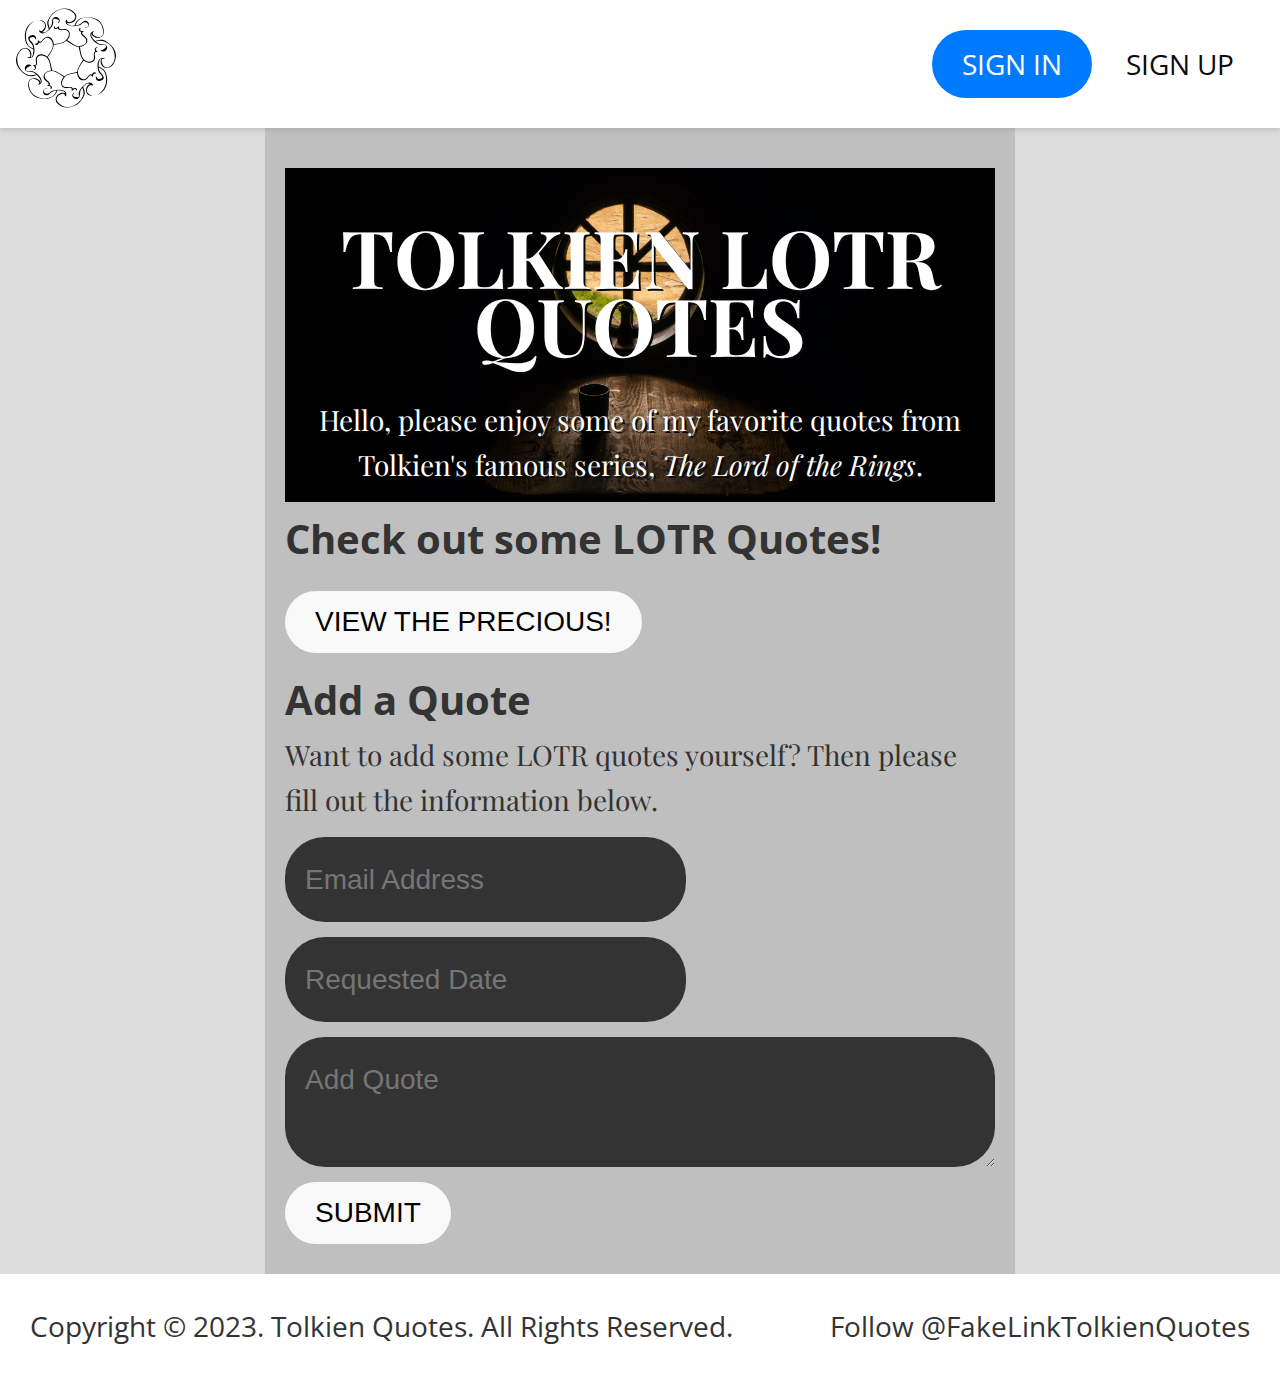
<file: index.html>
<!DOCTYPE html>
<html lang="en">
  <head>
      <!-- Site tab -->
	  <title>Tolkien Quotes</title>
      <!-- Meta Info -->
    <meta charset="utf-8">
    <meta content="IE=edge,chrome=1" http-equiv="X-UA-Compatible">
    <meta name="viewport" content="width=device-width, initial-scale=1.0, maximum-scale=1 user-scalable=no">
      <!-- CSS -->
	  <link href="./Resources/CSS/style.css" rel="stylesheet" type="text/css">
      <!-- Fonts -->
    <link href="https://fonts.googleapis.com/css?family=Barlow+Condensed:700|Barlow:400,700" rel="stylesheet">
    <link href="https://fonts.googleapis.com/css?family=Open+Sans:400,700|Playfair+Display:400,900" rel="stylesheet">
  </head>

  <body>
      <!-- Site Header-->
    <header>
      <!-- Site Navigation -->
      <nav>
        <a href="#" class="navbarLogo">
          <img class="logo" src="./Resources/Images/elvish-spiral.svg" alt="Elvish-spiral">
        </a>
        <div class="navBtnsContainer">
          <a href="#" class="button signInBtn">Sign In</a>
          <a href="#" class="button signUpBtn">Sign Up</a>
        </div>
      </nav>
    </header>

    <!-- Main Content -->
    <main>
    <!-- Main Image & Title -->
      <section role="heading" class="siteHeader">
        <div class="siteHeaderContainer">
          <div class="siteTitleContainer">
              <h1>Tolkien LOTR Quotes</h1>
              <br>
              <p>Hello, please enjoy some of my favorite quotes from Tolkien's famous series, <span><em> The Lord of the Rings</em></span>.</p>
            </div>
          </div>
        </section>

    <!-- Main Quote Section -->
      <section class="quote" role="region">
        <div class="quoteContainer">
	        <h2>Check out some LOTR Quotes!</h2>	    
        <div class="quoteBtnContainer">
		      <button class="button" id="lotrButton">View the Precious!</button>
	      </div>
          <div class="quoteGeneratorContainer">
	          <p id="lotr"></p>
          </div>
        </div>
      </section>
      
    <!-- Add Quotes -->
      <section role="region" class="quoteAdd">
        <div class="quoteAddContainer">
          <h2>Add a Quote</h2>
          <p>Want to add some LOTR quotes yourself? Then please fill out the information below.</p>
          <form class="quoteForm" role="form">
            <input type="email" placeholder="Email Address" id="'email">
            <input type="text" placeholder="Requested Date">
            <textarea id="textToArray" placeholder="Add Quote"></textarea>
            <button type="submit" class="button buttonRequest" id="sendButton">Submit</button>
          </form>
        </div>
      </section>

    <!-- JavaScript -->
      <script src="messages.js"></script>
    </main>

    <!-- Site Footer -->
    <footer role="info">
      <ul class="footerLeft">
          <li>
            Copyright &copy; 2023. Tolkien Quotes. All Rights Reserved.
          </li>
        </ul>
        <ul class="footerRight">
          <li>
              Follow @FakeLinkTolkienQuotes
          </li>
        </ul>
    </footer>
  </body>
</html>
</file>
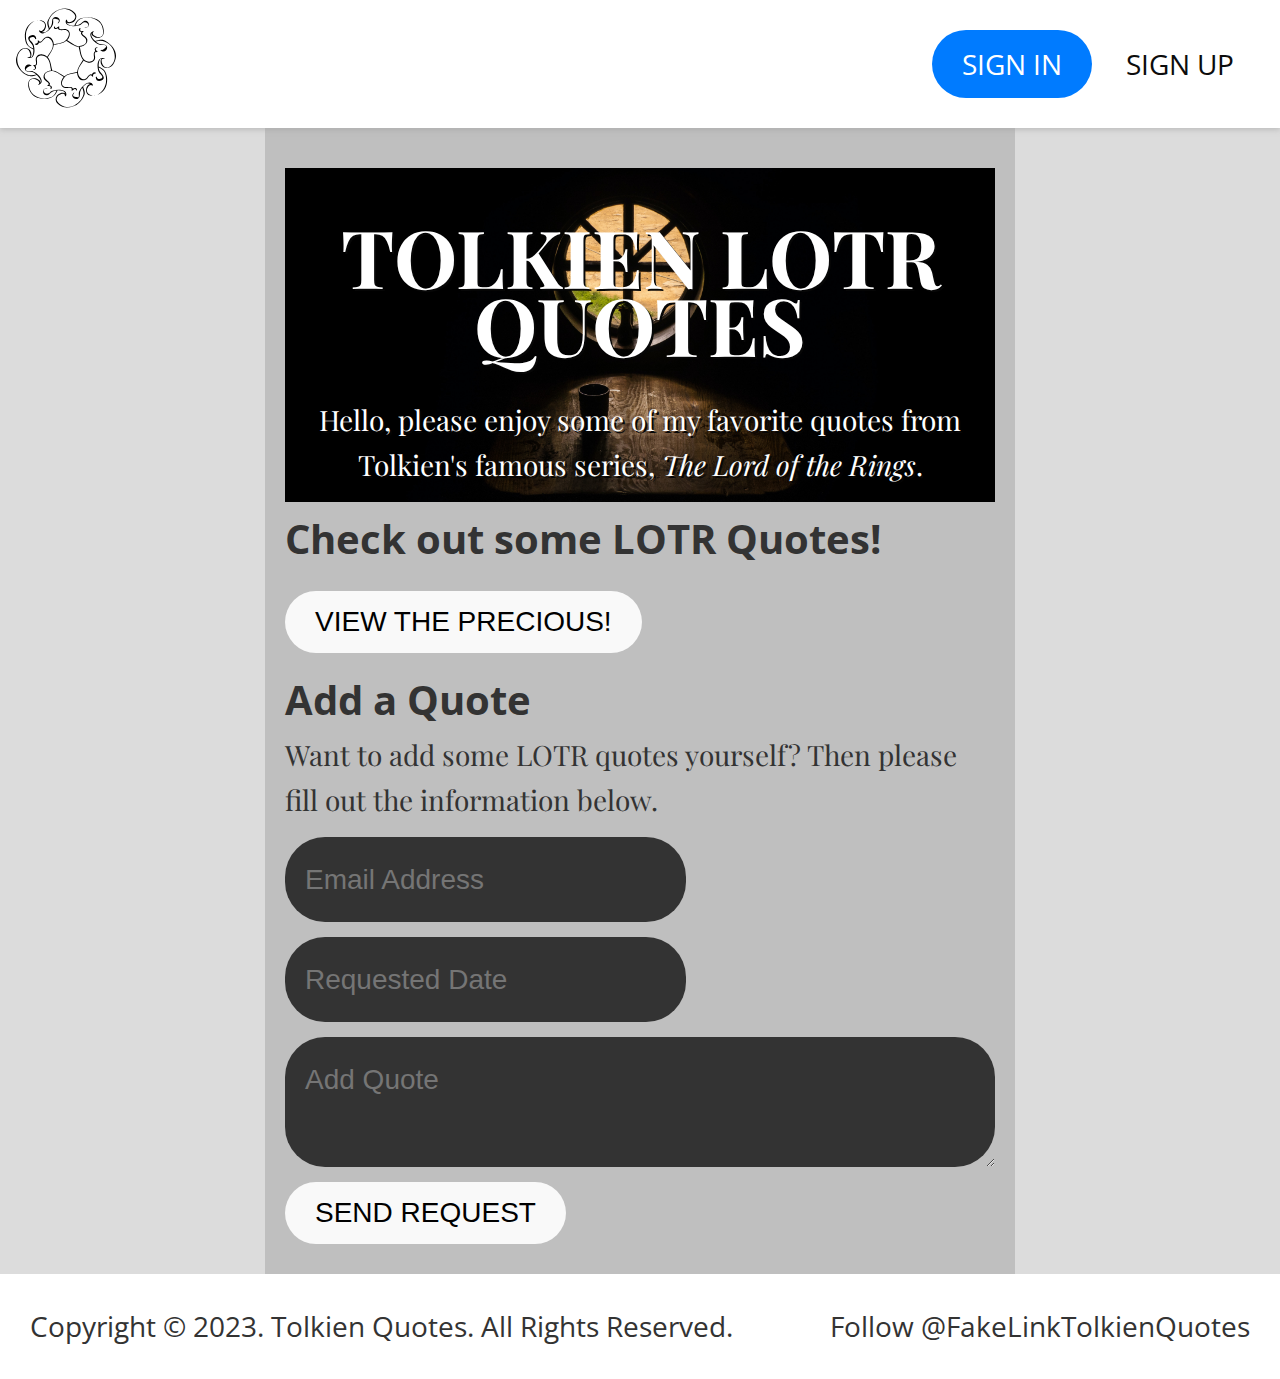
<file: index1.html>
<!DOCTYPE html>
<html lang="en">
  <head>
      <!-- Site tab -->
	  <title>Tolkien Quotes</title>
      <!-- Meta Info -->
    <meta charset="utf-8">
    <meta content="IE=edge,chrome=1" http-equiv="X-UA-Compatible">
    <meta name="viewport" content="width=device-width, initial-scale=1.0, maximum-scale=1 user-scalable=no">
      <!-- CSS -->
	  <link href="./Resources/CSS/style.css" rel="stylesheet" type="text/css">
      <!-- Fonts -->
    <link href="https://fonts.googleapis.com/css?family=Barlow+Condensed:700|Barlow:400,700" rel="stylesheet">
    <link href="https://fonts.googleapis.com/css?family=Open+Sans:400,700|Playfair+Display:400,900" rel="stylesheet">
  </head>

  <body>
      <!-- Site Header-->
    <header>
      <!-- Site Navigation -->
      <nav>
        <a href="#" class="navbarLogo">
          <img class="logo" src="./Resources/Images/elvish-spiral.svg" alt="Elvish-spiral">
        </a>
        <div class="navBtnsContainer">
          <a href="#" class="button signInBtn">Sign In</a>
          <a href="#" class="button signUpBtn">Sign Up</a>
        </div>
      </nav>
    </header>

    <!-- Main Content -->
    <main>
    <!-- Main Image & Title -->
      <section role="heading" class="siteHeader">
        <div class="siteHeaderContainer">
          <div class="siteTitleContainer">
              <h1>Tolkien LOTR Quotes</h1>
              <br>
              <p>Hello, please enjoy some of my favorite quotes from Tolkien's famous series, <span><em> The Lord of the Rings</em></span>.</p>
            </div>
          </div>
        </section>

    <!-- Main Quote Section -->
      <section class="quote" role="region">
        <div class="quoteContainer">
	        <h2>Check out some LOTR Quotes!</h2>	    
        <div class="quoteBtnContainer">
		      <button class="button" id="lotrButton">View the Precious!</button>
	      </div>
          <div class="quoteGeneratorContainer">
	          <p id="lotr"></p>
          </div>
        </div>
      </section>
      
    <!-- Add Quotes -->
      <section role="region" class="quoteAdd">
        <div class="quoteAddContainer">
          <h2>Add a Quote</h2>
          <p>Want to add some LOTR quotes yourself? Then please fill out the information below.</p>
          <form class="quoteForm" role="form">
            <input type="email" placeholder="Email Address">
            <input type="text" placeholder="Requested Date">
            <textarea placeholder="Add Quote"></textarea>
            <button type="submit" class="button buttonRequest" id="sendButton">Send Request</button>
          </form>
        </div>
      </section>

    <!-- JavaScript -->
      <script src="messages.js"></script>
    </main>

    <!-- Site Footer -->
    <footer role="info">
      <ul class="footerLeft">
          <li>
            Copyright &copy; 2023. Tolkien Quotes. All Rights Reserved.
          </li>
        </ul>
        <ul class="footerRight">
          <li>
              Follow @FakeLinkTolkienQuotes
          </li>
        </ul>
    </footer>
  </body>
</html>
</file>
<file: Resources/CSS/style.css>
/* Site Stylesheet
  1. Global Styles
  2. Typography Styles
  3. Form Styles
  4. Button Styles
  5. Header Styles
  6. Main Styles
  7. Footer Styles
======================================== */

/* 1. Global Styles
======================================== */
*,
*::before,
*::after {
  box-sizing: border-box;
}

body {
  background-color:gainsboro;
  color: #333333;
  font-family: sans-serif;
  font-size: 16px;
  font-weight: 400;
  line-height: 1.5;
  margin: 0 auto;
  text-align: left;
  text-rendering: optimizeLegibility;
  width: 100%;
  -ms-text-size-adjust: 100%;
  -webkit-font-smoothing: antialiased;
  -webkit-text-size-adjust: 100%;
}

/* 2. Typography Styles
======================================== */ 
h1,
h2,
h3,
h4,
h5,
h6 {
  font-weight: 700;
  line-height: 0.85;
  margin-bottom: 15px;
  transition: font-size 0.25s ease;
  }

h1 {
  font-size: 2rem;
  font-family: 'Playfair Display', Georgia, serif;    text-transform: uppercase;
  }

h2 {
  font-size: 1.5rem;
  margin-top: 10px;
  font-family: 'Open Sans', Helvetica, sans-serif;
  }

p {
  font-family: 'Playfair Display', Georgia, serif;
  font-size: 1.2rem;
  line-height: 30px;
  margin: 0 0 15px;
  }

a {
  color: #0c0c0c;
  font-family: 'Open Sans', Helvetica, sans-serif;
  font-size: 16px;
  }

ul {
  padding: 0;
  margin: 0;
  }

li {
  font-family: 'Open Sans', Helvetica, sans-serif;
  font-size: 16px;
  line-height: 23px;
  list-style: none;
  }

@media(max-width: 380px) {
  .logo {
    display: none;
  }
}

@media(min-width: 720px) {
  h1 {
    font-size: calc(65px / 1.25);
    }
  h2 {
    font-size: calc(65px / 1.25);
    }
  p,
  a,
  ul,
  li,
  input,
  textarea,
  button {
    font-size: 1.75rem;
    line-height: 40px;
    }
  }

@media(min-width: 1024px) {
  h1 {
    font-size: 80px;
    }
  h2 {
    font-size: 40px;
    }
  p,
  a,
  ul,
  li,
  input,
  textarea,
  button {
    font-size: 1.75rem;
    line-height: 45px;
    }
  } 

/* 3. Form Styles
======================================== */
input, textarea {
  background-color: #333333;
  border: none;
  border-radius: 40px;
  box-shadow: none;
  color: #FFFFFF;
  font-family:  sans-serif;
  margin-bottom: 15px;
  padding: 20px;
  transition: border-color 0.5s ease;
}

textarea {
  width: 100%;
}

form {
  display: flex;
  flex-wrap: wrap;
}

/* 4. Button Styles
======================================== */
button {
  border: none;
}

button:hover {
  cursor: pointer;
}

.button {
  border-radius: 100px;
  display: inline-block;
  line-height: normal;
  padding: 15px 30px;
  text-transform: uppercase;
  text-align: center;
  text-decoration: none;
  transition: opacity 0.5s ease;
}

.button:hover {
  opacity: 0.75;
}

#lotrButton,
.buttonRequest {
  background-color: #F9F9F9;
}

#lotrButton {
  margin-top: 20px;
  margin-bottom: 20px;
}

.signInBtn {
  background-color: #007bff;
  border-color: #007bff;
  color: #fff;
}

/* 5. Header Styles
======================================== */ 
header {
  background-color: #FFFFFF;
  box-shadow: 0 2px 5px hsl(0deg 0% 63% / 50%);
  margin: 0 auto;
  min-height: 70px;
  position: relative;
  width: 100%;
  }
  
nav {
  align-items: center;
  display: flex;
  flex-wrap: wrap;
  flex-direction: row;
  justify-content: space-between;
  padding: 0.5rem 1rem;
}

.logo {
  height: auto;
  width: 100px;
}

/* 6. Main Styles
======================================== */ 
main {
  max-width: 750px;
  background-color: #BFBFBF;
  padding: 20px;
  width: 100%;
  margin-left: auto;
  margin-right: auto;
}

.quote,
.quoteAdd {
  margin-top: 10px;
  margin-bottom: 10px;
}

.siteHeader {
  background-image: url('../Images/tyler-lastovich-wmQJwcDmMl4-unsplash.jpg');
  background-repeat: no-repeat;
  background-size: cover;
  background-position: center;
  color: #FFFFFF;
  display: block;
  margin: 20px auto;
  padding: 0 15px;
  text-align: center;
  text-shadow: 2px 2px #070707;
  width: 100%;
}

.siteHeader:before, .siteHeader:after {
  content: " ";
  display: table;
  clear: both;
}

#lotr {
  display: none;
  background-color: #FFFFFF;
  padding: 1rem;
  margin-bottom: 60px;
  margin-top: 20px;
}

/* 7. Footer Styles
======================================== */ 
footer {
  background-color: #FFFFFF;
  padding: 30px;
  display: flex;
  flex-wrap: wrap;
  align-items: center;
  justify-content: space-between;
}
</file>
